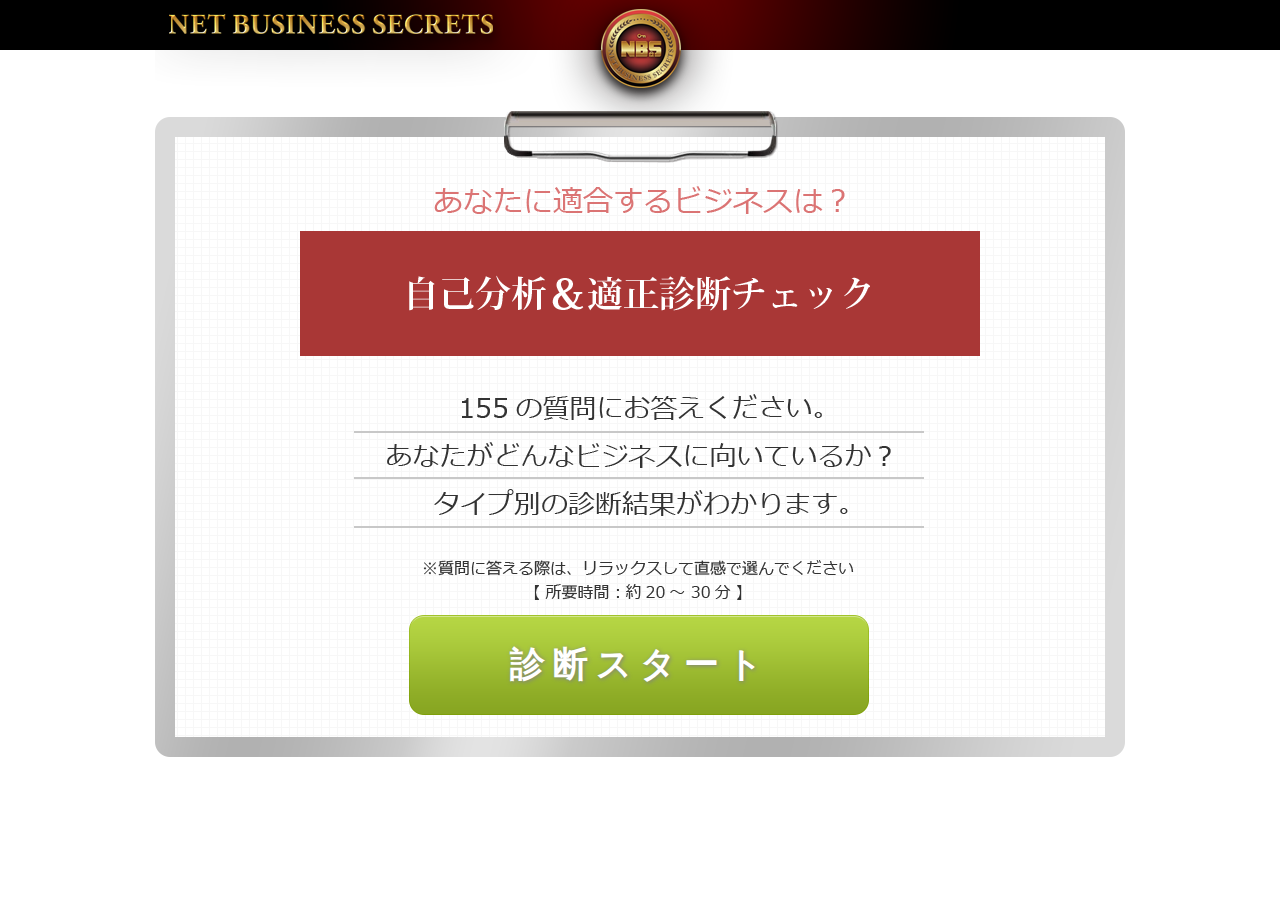
<file: 01.html>
<!DOCTYPE html>
<html>
<head>
<title>自己分析&適正診断チェック</title>
<meta http-equiv="Content-Type" content="text/html; charset=UTF-8">
<meta name="viewport" content="width=750,minimum-scale=0.1" />
<link rel="stylesheet" type="text/css" href="css/sd.css">
<script type="text/javascript" src="js/jquery.min.js"></script>
<script type="text/javascript" src="js/jquery.tmpl.min.js"></script>
</head>
<body>

<div class="header">
	<!-- <img src="img/pc/header.png"> -->
</div>
<div class="content" id="start-section" style="display: block;">
	<div class="content-title"></div>
	<div class="content-check"></div>
	<div class="content-start"></div>
	<div class="start"><a class="btn-start">診断スタート</a></div>
</div>

<div class="content" style="display: none;">
	<div class="content-navi">
		<img src="img/pc/nav-a.png" />
	</div>
	<div class="question-title">
		Q：XXXX(全155)
	</div>
	<div class="question">
		<div>155の質問にお答えください。</div>
		<span style="width: 640px;">
		あなたがどんなビジネスに向いているか？<br/>
		タイプ別の診断結果が分かります。</span>
	</div>
	<div class="answer-msg">
		※質問に答える際は、リラックスして直感で選んでください
	</div>
	<div class="answer">
		<div class="answer-btn"><a class="btn-start">はい</a></div>
		<div class="answer-btn"><a class="btn-start">いいえ</a></div>
	</div>
	<div class="restart">
		<div class="restart-btn"><a>最初からやり直す(非推奨)</a></div>
	</div>
</div>


</body>
</html>
</file>
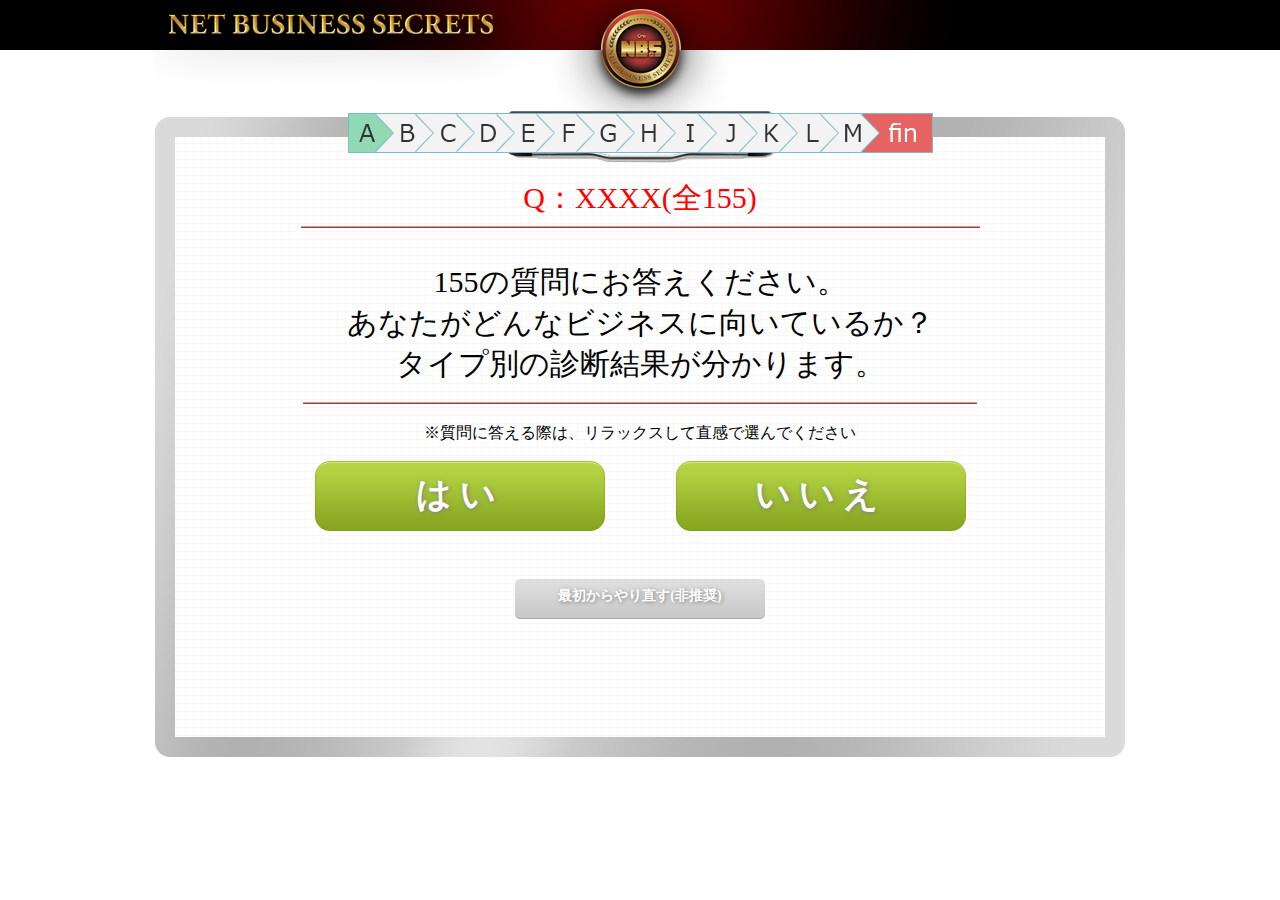
<file: 02.html>
<!DOCTYPE html>
<html>
<head>
<title>自己分析&適正診断チェック</title>
<meta http-equiv="Content-Type" content="text/html; charset=UTF-8">
<meta name="viewport" content="width=750,minimum-scale=0.1" />
<link rel="stylesheet" type="text/css" href="css/sd.css">
<script type="text/javascript" src="js/jquery.min.js"></script>
<script type="text/javascript" src="js/jquery.tmpl.min.js"></script>
</head>
<body>

<div class="header">
	<!-- <img src="img/pc/header.png"> -->
</div>
<div class="content" id="start-section" style="display: none;">
	<div class="content-title"></div>
	<div class="content-check"></div>
	<div class="content-start"></div>
	<div class="start"><a class="btn-start">診断スタート</a></div>
</div>

<div class="content" style="display: block;">
	<div class="content-navi">
		<img src="img/pc/nav-a.png" />
	</div>
	<div class="question-title">
		Q：XXXX(全155)
	</div>
	<div class="question">
		<div>155の質問にお答えください。</div>
		<span style="width: 640px;">
		あなたがどんなビジネスに向いているか？<br/>
		タイプ別の診断結果が分かります。</span>
	</div>
	<div class="answer-msg">
		※質問に答える際は、リラックスして直感で選んでください
	</div>
	<div class="answer">
		<div class="answer-btn"><a class="btn-start">はい</a></div>
		<div class="answer-btn"><a class="btn-start">いいえ</a></div>
	</div>
	<div class="restart">
		<div class="restart-btn"><a>最初からやり直す(非推奨)</a></div>
	</div>
</div>


</body>
</html>
</file>
<file: css/sd.css>
@charset "utf-8";
body{
	margin: 0px;
	font-family: 'メイリオ';
	background-color: white;
}
*{ zoom: 1 }

/* レスポンジブ対応 */
.pc { display:block; }
.sp { display:none; }

@media screen and (max-width:750px) {
	/* SP版 */
	.pc{ display:none; }
	.sp{ display:block; }
}

@media not screen , (min-width: 751px) {
	/* PC版 */
	body {
		background:url(../img/pc/bg.png) center top repeat-x;
		/* TODO zoomは本当に必要？ */
		/*background-size: 100% 118%;*/
		/*background-size: 100% 25.7%;*/
		/*zoom: 80%;*/
	}
	.header {
		background:url(../img/pc/header.png) center top no-repeat;
		height: 111px;
	}
	.content {
		background:url(../img/pc/content-bg.png) center top no-repeat;
		height: 646px;
	}
	.question-content {
	    background: url(../img/pc/result-bg.png) repeat;
	    border-image: url(../img/pc/border.png) 20;
	    border-width: 20px;
	    border-image-slice: 20;
	    border-style: solid;
	    max-width: 962px;
	    margin: 0 auto;
	    margin-bottom: 20px;
	}
	.content-title {
		background:url(../img/pc/content-title.png) center top no-repeat;
		height: 40px;
		top: 70px;
		position: relative;
	}
	.content-check {
		background:url(../img/pc/content-check.png) center top no-repeat;
		height: 125px;
		top: 80px;
		position: relative;
	}
	.content-start {
		background:url(../img/pc/content-start.png) center top no-repeat;
		height: 231px;
		top: 110px;
		position: relative;
	}
	.start {
		background:url(../img/pc/btn-green.png) center top no-repeat;
		text-align: center;
		top: 105px;
		position: relative;
		height: 106px;
		padding-top: 29px;
	}
	.btn-start {
		border: none;
		text-align: center;
	    text-decoration: none;
	    color: white;
	    font-size: 35px;
	    font-weight: bold;
		letter-spacing: 8px;
	    text-shadow: 1px 1px 4px #808080;
	}
	.btn-start:hover, .answer-btn:hover, .start:hover {
		cursor: pointer;
		text-shadow: 1px 2px 8px #808080;
	}
	.start:active {
		top: 108px;
		position: relative;
	}
	.answer-btn:active {
		top: 3px;
		position: relative;
	}
	.content-navi {
        text-align: center;
	    /*padding-top: 70px;*/
	    position: relative;
	    margin: 0 auto;
	    width: 594px;
	}
	.question-title {
		padding-top: 17px;
	    border-image: url(../img/pc/line.png) 13;
	    text-align: center;
	    border-style: solid;
	    border-top: none;
	    border-image-width: 3;
	    border-image-outset: 10px;
	    color: red;
	    font-size: 30px;
	    margin: 0 auto;
	    width: 665px;
	}
	.question {
		border-image: url(../img/pc/line.png) 13;
		text-align: center;
		border-style: solid;
	    border-top: none;
	    border-image-width: 3;
	    border-image-outset: 20px;
	    font-size: 30px;
	    width: 640px;
	    margin: 0 auto;
	    padding-top: 40px;
	}
	.answer {
		text-align: center;
		padding-top: 15px;
	}
	.answer-btn {
		background:url(../img/pc/btn-green-sm.png) center top no-repeat;
		text-align: center;
		height: 106px;
		width: 297px;
		display: inline-block;
		padding-top: 12px;
		margin: 0px 30px;
	}
	.answer-msg {
		text-align: center;
		padding-top: 35px;
	}
	.restart {
		text-align: center;
	}
	.restart-btn {
		background:url(../img/pc/btn-grey.png) center top no-repeat;
		background-size:contain;
		height: 44px;
		padding-top: 10px;
		color: white;
		font-size: 14px;
		font-weight: bold;
		text-shadow: 1px 1px 4px #808080;
	    width: 257px;
	    margin: 0 auto;
	    margin-bottom: 50px;
	}
	.restart-btn:hover {
		cursor: pointer;
		text-shadow: 1px 2px 8px #808080;
	}
	.restart-btn:active {
		top: 3px;
		position: relative;
	}
	.content-result-outter {
		background: url(../img/pc/body-bg.png) repeat;
		padding-bottom: 50px;
	}
	.content-result {
	    min-height: 946px;
	    margin: 0 auto;
	    width: 930px;
	    text-align: center;
	    border-radius: 15px; 
	    /* border-image: url(../img/pc/border.png) 20; */
	    /* border-style: solid; */
	    /* border-width: 20px; */
	    background: url(../img/pc/result-bg-border.png) center top repeat-y;
	    padding: 20px;
	}
	.content-result-inner {
	    background: url(../img/pc/result-bg.png) top repeat-y;
    	padding-bottom: 50px;
	}
	.result-clip {
		top: -35px;
	    position: relative;
	    margin: 0 auto;
	}
	.result-title {
	    text-align: center;
	    margin-bottom: 50px;
	}
	.result-title img {
		margin: 0 auto;
	}
	.title {
	    padding: 10px 0px;
	    /* border-image: url(../img/pc/line.png) 13; */
	    /* border-top: none; */
	    /* border-image-width: 3; */
	    /* border-image-outset: 20px; */
	    border-style: solid;
	    width: 665px;
	    margin: 0 auto;
	    font-size: 30px;
	    font-weight: bold;
	    border-bottom: 2px solid #c27070;
	    border-top: 2px solid #c27070;
	    border-left: none;
	    border-right: none;
	    padding: 25px 5px;
	}
	.result-type {
	    width: 670px;
	    margin: 0 auto;
	    margin-top: 30px;
	    margin-bottom: 50px;
	}
	.type-btn {
		background: url(../img/pc/btn-type.png) center no-repeat;
		text-align: center;
		height: 50px;
		width: 160px;
		color: white;
		font-size: 21px;
		padding-top: 23px;
		font-weight: bold;
		letter-spacing: 8px;
	    text-shadow: 2px 2px 8px #808080;
	    display: inline-block;
	}
	.type-content {
	    width: 490px;
	    display: inline-block;
	    font-size: 21px;
	    vertical-align: middle;
	    text-align: left;
	    padding-left: 10px;
	}
	.result-type tr {
		height: 100px;
	}
	.result-text {
		margin: 0 auto;
		margin-top: 50px;
		margin-bottom: 70px;
		width: 660px;
		text-align: left;
	}
	.business-title {
		margin: 0 auto;
		background: url(../img/pc/btn-title.png) center no-repeat;
		height: 50px;
		width: 660px;
		color: white;
		font-weight: bold;
		text-align: left;
		font-size: 21px;
		margin-top: 50px;
	}
	.business-title div {
		padding: 10px;
	}
	.business-text {
		margin: 0 auto;
		margin-top: 30px;
		margin-bottom: 50px;
		width: 660px;
		text-align: left;
	}
	.save {
		margin: 0 auto;
		background: url(../img/pc/btn-save.png) center no-repeat;
		height: 50px;
		width: 250px;
		color: white;
		padding-top: 23px;
		font-weight: bold;
		margin-top: 60px;
		/*margin-bottom: 70px;*/
	}
	.save:hover,.btn-save:hover {
		cursor: pointer;
		text-shadow: 1px 2px 8px #808080;		
	}
	.save:active {
		top: 3px;
		position: relative;
	}
}

/* SP版 */
@media screen and (max-width: 750px) {	
	.header {
		background:url(../img/sp/header.png) center top no-repeat;
		height: 111px;
		/*background-size: contain;*/
		/*background-size: 100% auto;*/
		/*margin-bottom: -1px;*/
	}
	.content,.question-content {
		background: url(../img/pc/result-bg.png) center top no-repeat;
	    background-size: 100% 100%;
	    text-align: center;
	    border-image: url(../img/sp/border.png) 17;
	    border-style: solid;
	    border-width: 17px;
	    background: url(../img/pc/result-bg.png) center top repeat-y;
	    border-image-slice: 60 20 20 20;
	    border-top-width: 60px;
	    /*backface-visibility: hidden;*/
	    padding-bottom: 50px;
	}
	.content-title {
		background:url(../img/sp/content-title.png) center top no-repeat;
		height: 28px;
		top: 10px;
		position: relative;
	}
	.content-check {
		background:url(../img/sp/content-check.png) center top no-repeat;
		height: 220px;
		top: 40px;
		position: relative;
		background-size: 85%;
	}
	.content-start {
		background:url(../img/sp/content-start.png) center top no-repeat;
		height: 279px;
		top: 50px;
		position: relative;
		background-size: 85%;
	}
	.start {
		background:url(../img/sp/btn-green.png) center top no-repeat;
		text-align: center;
		top: 25px;
		position: relative;
		height: 145px;
		padding-top: 35px;
		background-size: 85%;
		margin-top: 50px;
		vertical-align: middle;
	}
	.btn-start {
		border: none;
		text-align: center;
	    text-decoration: none;
	    color: white;
	    font-size: 40px;
	    font-weight: bold;
		letter-spacing: 8px;
	    text-shadow: 1px 1px 4px #808080;
	}
	.btn-start:hover, .answer-btn:hover {
		cursor: pointer;
		text-shadow: 1px 2px 8px #808080;
	}
	.start:active {
		top: 28px;
	}
	.answer-btn:active {
		top: 3px;
		position: relative;
	}
	.content-navi {
	    text-align: center;
	    padding-top: 10px;
	    position: relative;
	}
	.content-navi img {
	    width: 80%;
	    margin: 0 auto;
	}
	.question-title {
	    padding-top: 17px;
	    /* border-image: url(../img/pc/line.png) 13; */
	    text-align: center;
	    /* border-style: solid; */
	    /* border-top: none; */
	    /* border-image-width: 6; */
	    /* border-image-outset: 10px; */
	    color: red;
	    font-size: 28px;
	    margin: 0 auto;
	    width: 500px;
	    padding-bottom: 15px;
	    margin-top: 30px;
	}
	.question {
	    text-align: center;
	    font-size: 28px;
	    width: 500px;
	    margin: 0 auto;
	    padding-top: 30px;
	    padding-bottom: 30px;
	    border-bottom: 2px solid #c27070;
	    border-top: 2px solid #c27070;
	}
	.answer {
		text-align: center;
		padding-top: 15px;
		margin-top: 30px;
	}
	.answer-btn {
		background: url(../img/sp/btn-green.png) center top no-repeat;
	    text-align: center;
	    margin: 40px 30px;
	    height: 105px;
	    padding-top: 30px;
	    background-size: 85%;
	}
	.restart {
		text-align: center;
		margin-bottom: 30px;
		margin-top: 60px;
	}
	.restart-btn {
		background:url(../img/sp/btn-grey.png) center top no-repeat;
		height: 106px;
		color: white;
		font-size: 25px;
		font-weight: bold;
		text-shadow: 1px 1px 4px #808080;
	    background-size: 85%;
	    margin: 0 auto;
        margin: 0px 30px;
		padding-top: 25px;
	}
	.restart-btn:hover {
		cursor: pointer;
		text-shadow: 1px 2px 8px #808080;
	}
	.restart-btn:active {
		top: 3px;
		position: relative;
	}
	#question-section {
		/*height: 870px;*/
	}
	.content-result {
		margin: 0 auto;
		text-align: center;
		background:url(../img/sp/result-bg-border.png) center top repeat-y;
		margin-bottom: 0px;
		padding: 17px;
	}
	.content-result-inner {
	    background: url(../img/pc/result-bg.png) top repeat-y;
    	padding-bottom: 50px;
	}
	.result-clip {
	    margin: 0 auto;
	    position: relative;
	    top: -30px;
	}
	.result-title {
	    margin-bottom: 50px;
	}
	.result-title img {
		margin: 0 auto;
	}
	.title {
		padding: 20px 0px;
	    font-size: 50px;
	    font-weight: bold;
	    margin: 0 50px;
	    margin-bottom: 30px;
	    border-bottom: 2px solid #c27070;
	    border-top: 2px solid #c27070;
	}
	.result-type {
	    margin-top: 10px;
	    margin-bottom: 70px;
	}
	.type-btn {
		display: block;
	    background: url(../img/sp/btn-type.png) center no-repeat;
	    text-align: center;
	    background-size: contain;
	    height: 87px;
	    color: white;
	    font-size: 30px;
	    font-weight: bold;
	    letter-spacing: 15px;
	    text-shadow: 2px 2px 8px #808080;
	    margin: 0 35px;
	    padding-top: 45px;
	}
	.type-content {
	    margin: 0 auto;
	    text-align: left;
	    margin: 0 45px;
	}
	.result-text {
	    margin: 0 auto;
	    margin: 0px 35px;
	    margin-top: 50px;
	    margin-bottom: 70px;
	    text-align: left;
	}
	.business-title {
		margin: 0 auto;
		background: url(../img/sp/btn-type.png) center no-repeat;
		text-align: center;
	    background-size: contain;
	    height: 87px;
	    color: white;
	    font-size: 30px;
	    font-weight: bold;
	    text-shadow: 2px 2px 8px #808080;
	    margin: 0 35px;
	    padding-top: 25px;
	}
	.business-title div {
		padding: 10px;
	}
	.business-text {
	    margin: 0 auto;
	    margin: 0 30px;
	    margin-top: 30px;
	    margin-bottom: 50px;
	    text-align: left;
	}
	.save {
        margin: 0 auto;
	    background: url(../img/sp/btn-save.png) center no-repeat;
	    background-size: contain;
	    height: 110px;
	    color: white;
	    padding-top: 55px;
	    font-weight: bold;
	    margin: 0 30px;
	    margin-bottom: 40px;
	    font-size: 35px;
	}
	}
	.btn-save:hover {
		text-shadow: 1px 1px 4px #808080;		
	}
	.btn-save:hover {
		cursor: pointer;
		text-shadow: 1px 2px 8px #808080;		
	}
	.save:active {
		top: 5px;
		position: relative;
	}
}
</file>
